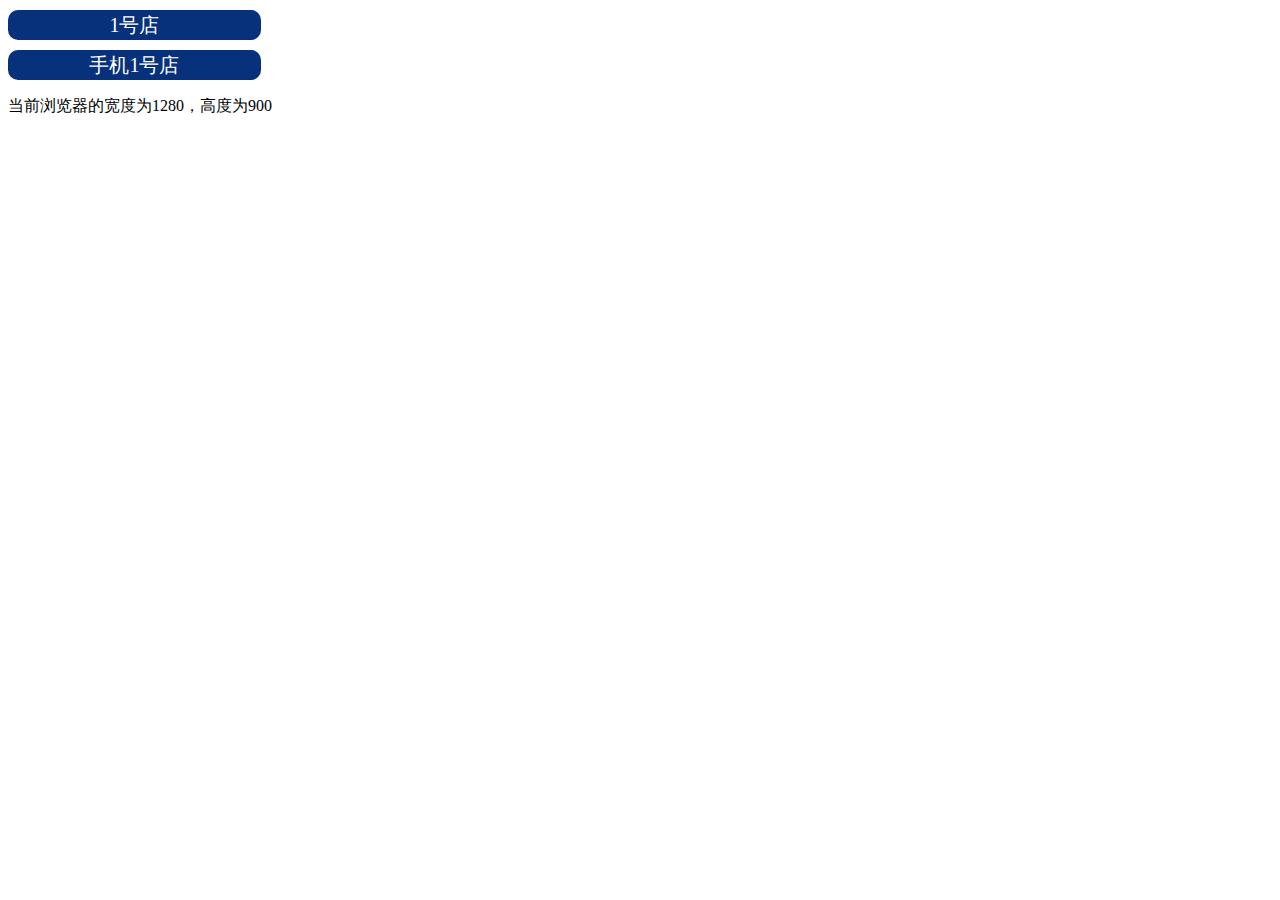
<file: index.html>
<!DOCTYPE html>
<html>
<head lang="en">
    <meta charset="UTF-8">
    <meta http-equiv="X-UA-Compatible" content="IE=edge">
    <meta name="viewport" content="width=device-width,minimum-scale=1.0,maximum-scale=1.0"/>
    <title></title>
    <style type="text/css">
        .list div{
            width: 20%;
            height: 30px;
            margin-top: 10px;
            background-color: #07317a;
            border-radius: 10px;
            text-align: center;
        }
        .list a{
            font-size: 20px;
            line-height: 30px;
            color: white;
            text-decoration: none;
        }
    </style>
</head>
<body>
    <div class="list">
        <div id="yhd"><a href="./no1/index.html">1号店</a></div>
        <div id="m_yhd"><a href="./m_yhd/m_yhd.html">手机1号店</a></div>
    </div>
    <p id="infomation">当前浏览器的宽度为<span id="width"></span>，高度为<span id="height"></span></p>
</body>
<script type="text/javascript">
    function getwidth(){
        var winWidth,winHeight;
        if (window.innerWidth){
            winWidth = window.innerWidth;
        }
        else if ((document.body) && (document.body.clientWidth))
            winWidth = document.body.clientWidth;
        // 获取窗口高度
        if (window.innerHeight)
            winHeight = window.innerHeight;
        else if ((document.body) && (document.body.clientHeight))
            winHeight = document.body.clientHeight;
        // 通过深入 Document 内部对 body 进行检测，获取窗口大小
        var width = document.getElementById("width");
        var height = document.getElementById("height");
        width.innerHTML = winWidth;
        height.innerHTML = winHeight;
    }
    getwidth();
</script>
</html>
</file>
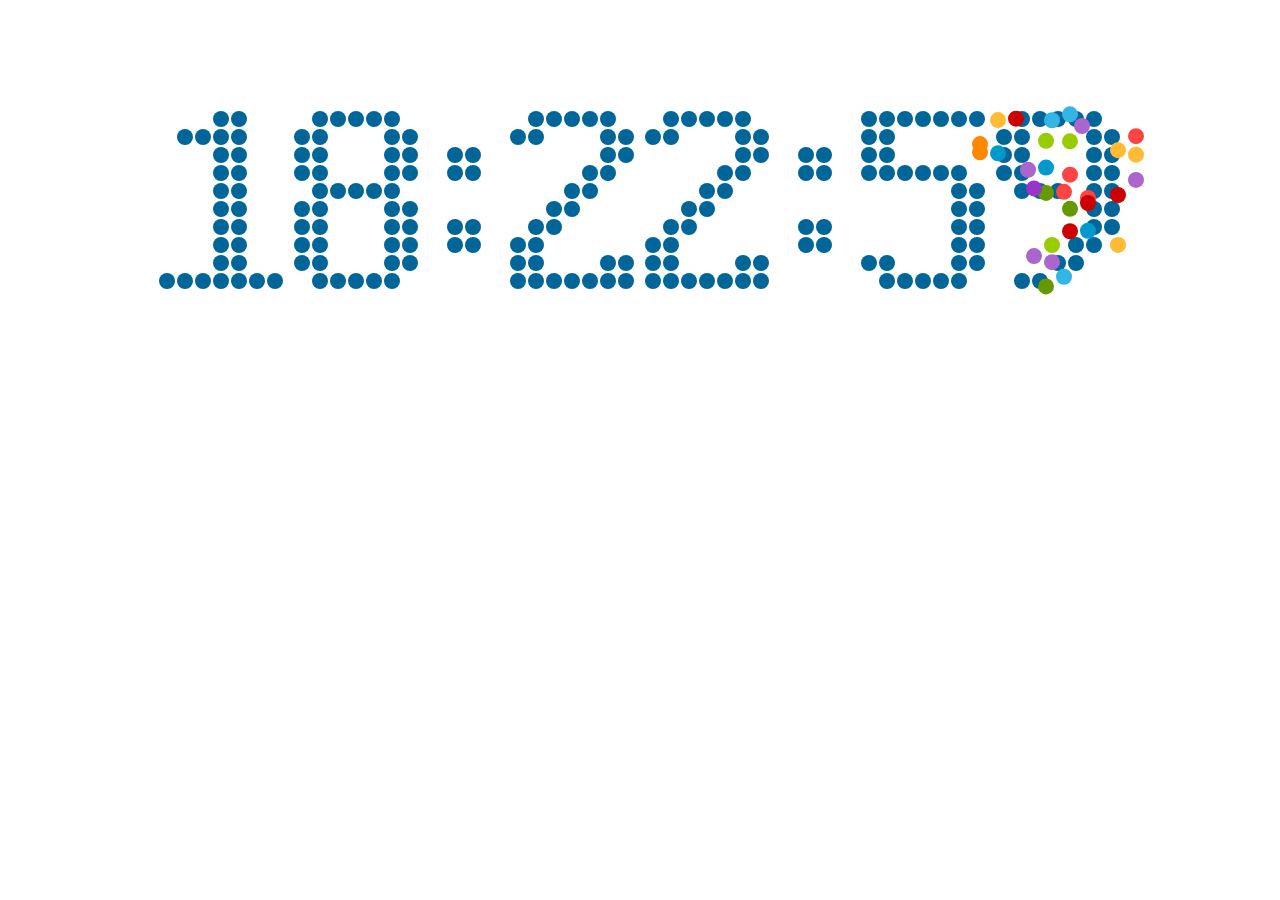
<file: training/clock.html>
<!DOCTYPE html>
<html>
<head lang="en">
    <meta charset="UTF-8">
    <title></title>

</head>
<body>
    <canvas id="canvas" style="display:block;margin:50px auto;">
        当前浏览器不支持Canvas，请更换浏览器后再试
    </canvas>

    <script src="digit.js"></script>
    <script src="clock.js"></script>
</body>
</html>
</file>
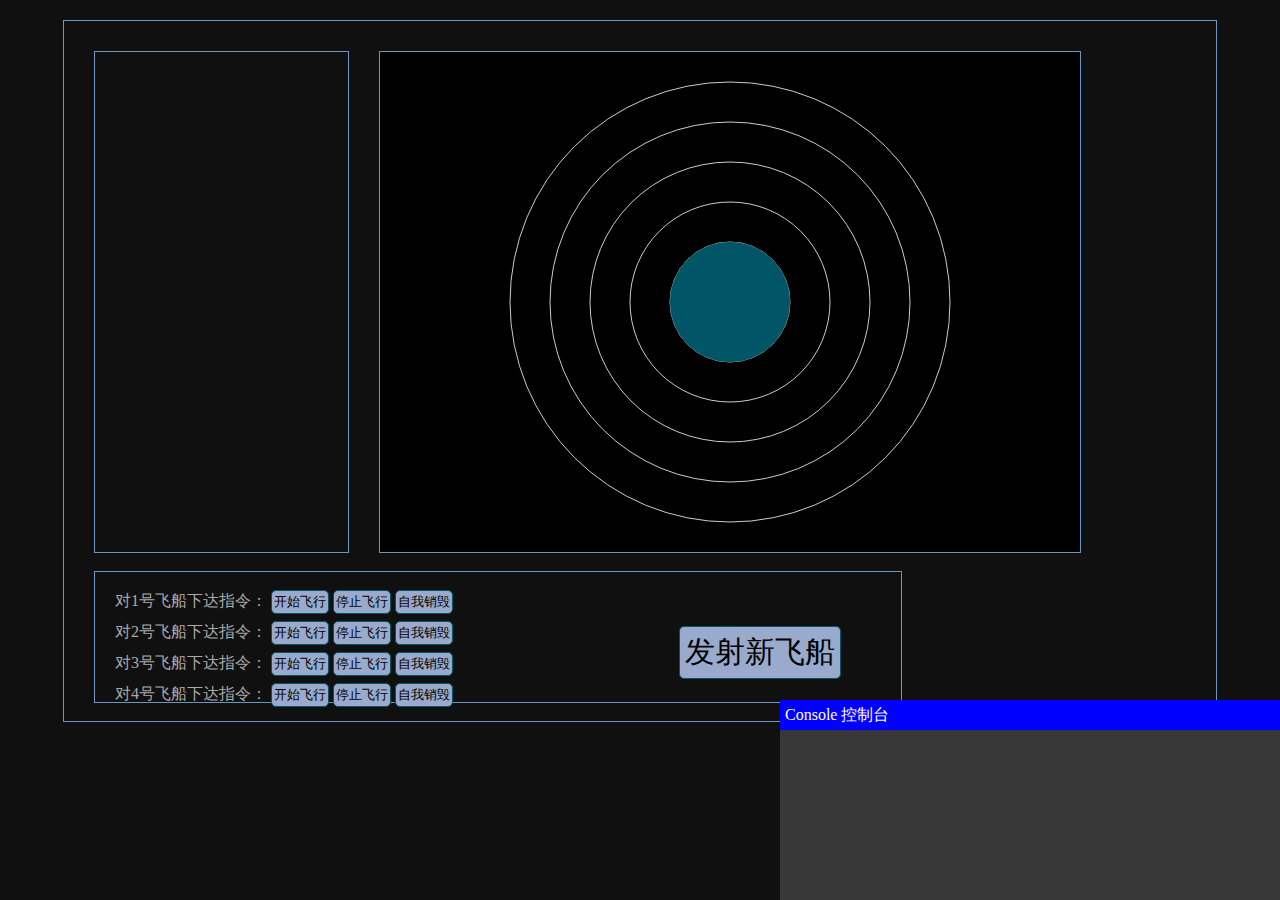
<file: training/task026.html>
<!DOCTYPE html>
<html>
<head lang="en">
    <meta charset="UTF-8">
    <title>task026</title>
    <style type="text/css">
    *{
        margin: 0;
        padding: 0;
    }
    body{
        background-color: #101010;
    }
    #box{
        height: 700px;
        width: 90%;
        margin: 20px auto;
        border: 1px solid #6898c2;

    }
    #console2{
        float: left;
        height: 500px;
        width: 22%;
        margin: 30px;
        border: 1px solid #6898c2;
    }
    #virtualSpace{
        float: left;
        height: 500px;
        width: 700px;
        margin: 30px auto;
        border: 1px solid #6898c2;
    }
    #buttons{
        height: 130px;
        width: 70%;
        margin-top: 550px;
        margin-left: 30px;
        border: 1px solid #6898c2;
        color: #aaaaaa;
    }
    #buttons div{
        float: left;
        margin-left: 20px;
        margin-top: 7px;
        width: 70%;
    }
    #buttons div button,#buttons div button:hover,#buttons div button:focus{
        border: 1px solid #056;
        border-radius:5px;
        padding: 2px;
        background: #9ac;
        outline: none;
    }
    #buttons div button:active{
        border: 1px solid #056;
        border-radius:5px;
        padding: 2px;
        background: #999;
    }
    #launchShip,#launchShip:hover,#launchShip:focus{
        float: left;
        font-size: 30px;
        border: 1px solid #056;
        border-radius:5px;
        padding: 5px;
        background: #9ac;
        outline: none;
        position: relative;
        top: -50px;
    }
    #launchShip:active{
        float: left;
        font-size: 30px;
        border: 1px solid #056;
        border-radius:5px;
        padding: 5px;
        background: #f00;
    }
    /** 控制台整体 */
    #console {
        background-color: rgba(150, 150, 150, 0.3);
        width: 500px;
        height: 200px;
        position: fixed;
        z-index: 100;
    }
    /** 控制台标题和操作面板标题 */
    #console-title, #control-title {
        color: white;
        background-color: blue;
        padding: 5px;
        width: 490px;
        height: 20px;
        cursor: move;
    }

    /** 控制台文本区 */
    #console-text {
        overflow: auto;
        color: white;
        padding: 5px;
        width: 490px;
        height: 160px;
    }

    /** 控制台输出内容 */
    #console-text p {
        padding: 0;
        margin: 0 0 0 20px;
        text-indent: -20px;
        -webkit-user-select: text;
        -moz-user-select: text;
        -ms-user-select: text;
        user-select: text;
    }

    /** 控制台输出内容允许复制 */
    #console-text span {
        -webkit-user-select: text;
        -moz-user-select: text;
        -ms-user-select: text;
        user-select: text;
    }
    </style>
</head>

<body>
<div id="box">
    <div id="console2">

    </div>
    <div id="virtualSpace">
        <canvas id="canvas">您的浏览器不支持canvas</canvas>
    </div>
    <div id="buttons">
        <div id="ship1">对1号飞船下达指令： <button class="start">开始飞行</button> <button class="stop">停止飞行</button> <button class="destroy">自我销毁</button> </div>
        <div id="ship2">对2号飞船下达指令： <button class="start">开始飞行</button> <button class="stop">停止飞行</button> <button class="destroy">自我销毁</button> </div>
        <div id="ship3">对3号飞船下达指令： <button class="start">开始飞行</button> <button class="stop">停止飞行</button> <button class="destroy">自我销毁</button> </div>
        <div id="ship4">对4号飞船下达指令： <button class="start">开始飞行</button> <button class="stop">停止飞行</button> <button class="destroy">自我销毁</button> </div>
        <button id="launchShip">发射新飞船</button>
    </div>
</div>
<!-- 控制台 -->
<div id="console"><div id="console-title">Console 控制台</div><div id="console-text"></div></div>
</body>

<script type="text/javascript">
    $ = function (el) { return document.querySelector(el); };
    $$ = function (el) { return document.querySelectorAll(el); };

    var canvas = $("#canvas");
    var starts = $$(".start");
    var stops = $$(".stop");
    var destroys = $$(".destroy");
    var launchShip = $("#launchShip");
    var buttons = $("#buttons");

    var ctx = canvas.getContext("2d");
    canvas.height = 500;
    canvas.width = 700;
    //中心坐标
    var CENTER_X = canvas.width/2;
    var CENTER_Y = canvas.height/2;

    var ships = [null,null,null,null];
    //确定轨道半径
    var r1 = 100;
    var r2 = 140;
    var r3 = 180;
    var r4 = 220;



    window.onload = function(){
        //绘制静态物体
        renderStatic();
        /*
        //显示燃料
        displayFuel(r1);
        displayFuel(r2);
        displayFuel(r3);
        displayFuel(r4);*/

    };

    //绘制静态物体
    function renderStatic(){
        //绘制星球
        ctx.beginPath();
        ctx.fillStyle = "black";
        ctx.fillRect(0,0,canvas.width,canvas.height);
        ctx.arc(CENTER_X,CENTER_Y,60,0,Math.PI*2);
        ctx.strokeStyle = "#ccc";
        ctx.stroke();
        ctx.fillStyle = "#056";
        ctx.fill();
        ctx.closePath();

        //绘制轨道
        ctx.beginPath();
        addTrack(r1);
        addTrack(r2);
        addTrack(r3);
        addTrack(r4);
        ctx.strokeStyle = "#ccc";
        ctx.stroke();
        ctx.closePath();

    }
    //刷新
    function reset(){
        ctx.clearRect(0,0,canvas.width, canvas.height);
        renderStatic();
    }

    //轨道判断
    function confirmTrack(i){
        var ri;
        switch (i){
            case 0 : ri = r1;
                break;
            case 1 : ri = r2;
                break;
            case 2 : ri = r3;
                break;
            case 3 : ri = r4;
                break;
        }
        return ri;
    }

    //增加轨道
    function addTrack(r){
        ctx.moveTo(CENTER_X + r,CENTER_Y);
        ctx.arc(CENTER_X,CENTER_Y,r,0,Math.PI*2);
    }

    //增加第i轨道的飞船
    function addShips(i){
        var ri = confirmTrack(i);
        var aShip = {
            r : ri ,
            v : 0.1,
            angle : 0,
            fuel : 100,
            isMoving : false,
            isActive : false
        };
        ships[i] = aShip;
        renderShips();
    }

    //渲染飞船
    function renderShips(){
        reset();
        renderStatic();
        for(var j=0;j<4;j++){
            if(ships[j]){
                renderShip(ships[j].angle,ships[j].r);
                displayFuel(ships[j]);
            }
        }
    }

    function renderShip(angle1,r) {
        ctx.beginPath();
        var angle = Math.PI/2 - angle1;
        ctx.moveTo( (CENTER_X +(r - 12) * Math.cos(angle1) - 20 * Math.cos(angle)), (CENTER_Y -(r - 12) * Math.sin(angle1) - 20 * Math.sin(angle)) );
        ctx.lineTo( (CENTER_X +(r - 12) * Math.cos(angle1) + 20 * Math.cos(angle)), (CENTER_Y -(r - 12) * Math.sin(angle1) + 20 * Math.sin(angle)) );
        ctx.lineTo( (CENTER_X +(r + 12) * Math.cos(angle1) + 20 * Math.cos(angle)), (CENTER_Y -(r + 12) * Math.sin(angle1) + 20 * Math.sin(angle)) );
        ctx.lineTo( (CENTER_X +(r + 12) * Math.cos(angle1) - 20 * Math.cos(angle)), (CENTER_Y -(r + 12) * Math.sin(angle1) - 20 * Math.sin(angle)) );
        ctx.lineTo( (CENTER_X +(r - 12) * Math.cos(angle1) - 20 * Math.cos(angle)), (CENTER_Y -(r - 12) * Math.sin(angle1) - 20 * Math.sin(angle)) );
        ctx.strokeStyle = "#aaa";
        ctx.stroke();
        ctx.fillStyle = "#c0c0c0";
        ctx.fill();
        ctx.closePath();
    }

    //显示飞船燃料
    function displayFuel(ships){
        ctx.save();
        ctx.beginPath();
        ctx.fillStyle = "red";
        ctx.font = "bold 15px sans-serif";
        ctx.translate(CENTER_X, CENTER_Y);
        ctx.rotate(Math.PI*(1/2) - ships.angle);
        ctx.fillText(Math.ceil(ships.fuel).toString()+"%",-15,-ships.r+5);

        //ctx.fillText(Math.ceil(ships.fuel).toString()+"%",CENTER_X-10 + ships.r * Math.cos(ships.angle) , CENTER_Y - ships.r * Math.sin(ships.angle),20);
        ctx.closePath();
        ctx.restore();
    }

    launchShip.onclick = function(){
        for(var i=0;i<4;i++){
            if(ships[i] == null){
                addShips(i);
                console.log(ships[i]);
                return;
            }
        }
    };

    var temp = [];
    for(var i=0;i<4;i++){
        temp[i]=function fn(j){
            return function(){
                //让运载目标动起来!
                starts[j].onclick = function(){
                    if((ships[j] != null)&&(ships[j].isActive==false)){
                        ships[j].isMoving = true;
                        ships[j].isActive = true;

                        var time = setInterval(function(){
                            if(ships[j] && (ships[j].isActive) && (ships[j].isMoving)){
                                ships[j].angle += ships[j].v * 0.05 * 2 * Math.PI;
                                ships[j].fuel -= 0.8;
                                if(ships[j].fuel < 0){
                                    ships[j].isMoving = false;
                                }
                                reset();
                                renderShips();
                            }else if(ships[j] && (ships[j].isMoving==false) && (ships[j].isActive)){
                                ships[j].fuel += 1.2;
                                if(ships[j].fuel >= 100){
                                    ships[j].isMoving = true;
                                }
                                reset();
                                renderShips();
                            }else{
                                clearInterval(time);
                            }
                        },50);
                    }
                };

                //运载目标停下了！
                stops[j].onclick = function(){
                    if(ships[j]){
                        ships[j].isMoving = false;
                        ships[j].isActive = false;
                    }
                };

                //运载目标被干掉了！
                destroys[j].onclick = function(){
                    if(ships[j]){
                        console.log(ships[j]);
                        ships[j] = null;
                        renderShips();
                    }
                };
            } ;
        }(i);
        temp[i]();
    }

    /**
     * 控制台拖动
     */
    (function() {
        //获取对象元素
        var consoleDiv = document.getElementById("console");
        var title = document.getElementById("console-title");
        //初始位置
        consoleDiv.style.left = (window.innerWidth - consoleDiv.offsetWidth) + "px";            //控制台左上角距离左边的距离
        consoleDiv.style.top = (window.innerHeight - consoleDiv.offsetHeight) + "px";           //控制台左上角距离上边的距离
        var draggingControl = false;
        var start = [0, 0];
        var position = [
            consoleDiv.style.left.substr(0, consoleDiv.style.left.length - 2) - 0,
            consoleDiv.style.top.substr(0, consoleDiv.style.top.length - 2) - 0
        ];
        //绑定事件
        title.addEventListener("mousedown", function(e) {  //鼠标按下事件

            start[0] = e.clientX - position[0];             //点击位置与控制台左上角的距离
            start[1] = e.clientY - position[1];
            draggingControl = true;
        });
        addEventListener("mouseup", function() {  //鼠标抬起事件
            draggingControl = false;
        });
        addEventListener("mousemove", function(e) {  //鼠标移动事件
            if(draggingControl) {
                position[0] = e.clientX - start[0];
                position[1] = e.clientY - start[1];
                if(position[0] > window.innerWidth - consoleDiv.offsetWidth) {
                    position[0] = window.innerWidth - consoleDiv.offsetWidth;
                }
                if(position[0] < 0) {
                    position[0] = 0;
                }
                if(position[1] > window.innerHeight - consoleDiv.offsetHeight) {
                    position[1] = window.innerHeight - consoleDiv.offsetHeight;
                }
                if(position[1] < 0) {
                    position[1] = 0;
                }
                consoleDiv.style.left = position[0] + "px";
                consoleDiv.style.top = position[1] + "px";
            }
        });
    })();

</script>
</html>
</file>
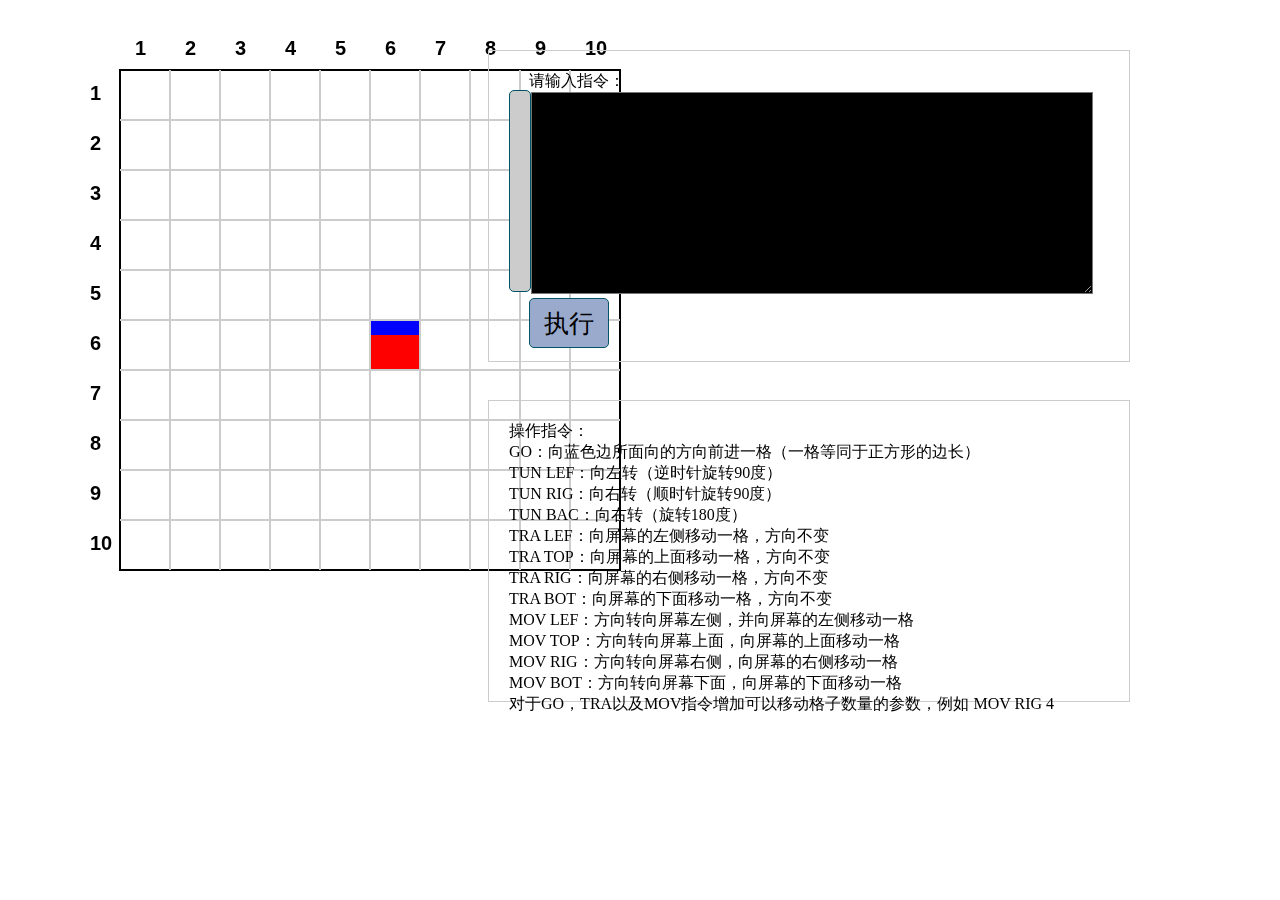
<file: training/task035.html>
<!DOCTYPE html>
<html>
<head lang="en">
    <meta charset="UTF-8">
    <style type="text/css">
        *{
            margin: 0;
            padding: 0;
        }
        #area{
            position: absolute;
            top: 20px;
            left: 70px;
            width: 600px;
            height: 600px;
        }
        #control{
            position: absolute;
            right: 150px;
            top: 50px;
            width: 600px;
            height: 270px;
            border: 1px solid #ccc;
            padding: 20px;
        }
        #label{
            padding: 20px;
        }
        #label button,#label button:hover,#label button:focus{
            margin-left: 20px;
            border: 1px solid #056;
            width: 80px;
            height: 50px;
            font-size: 25px;
            border-radius:5px;
            padding: 2px;
            background: #9ac;
            outline: none;
        }
        #label button:active{
            margin-left: 20px;
            border: 1px solid #056;
            border-radius:5px;
            padding: 2px;
            background: #999;
        }
        #input{
            margin-left: 22px;
            width: 560px;
            height: 200px;
            color: white;
            background-color: black;
            font-size: 20px;
            line-height: 25px;
        }
        #info{
            position: absolute;
            right: 150px;
            top: 400px;
            width: 600px;
            height: 260px;
            border: 1px solid #ccc;
            padding: 20px;
        }
        #rowId{
            position: absolute;
            top: 39px;
            border: 1px solid #056;
            border-radius: 5px;
            background-color: #ccc;
            height: 200px;
            width: 20px;
            float: left;
            text-align: center;
            font-size: 20px;
            line-height: 25px;

            overflow: hidden;
        }
        .normal{
            height: 25px;
            line-height: 25px;
            display: block;

        }
        .error{
            background-color: red;
            height: 25px;
            line-height: 25px;
            display: block;
            border-radius:15px;
        }
    </style>
    <title>task033</title>
</head>
<body>
<div id="area">
    <canvas id="canvas">
        您的浏览器不支持canvas
    </canvas>
</div>

<div id="control">
    <div id="rowId">
        <!--  <span class="normal">1</span>
          <span class="normal">2</span>
          <span class="error" >3</span>
          <span class="normal">4</span>-->
    </div>
    <label id="label">请输入指令：<br>
        <textarea id="input"></textarea><button id="exe">执行</button>
    </label>
</div>

<div id="info">
    <p>
        操作指令：<br>
        GO：向蓝色边所面向的方向前进一格（一格等同于正方形的边长）<br>
        TUN LEF：向左转（逆时针旋转90度）<br>
        TUN RIG：向右转（顺时针旋转90度）<br>
        TUN BAC：向右转（旋转180度）<br>
        TRA LEF：向屏幕的左侧移动一格，方向不变<br>
        TRA TOP：向屏幕的上面移动一格，方向不变<br>
        TRA RIG：向屏幕的右侧移动一格，方向不变<br>
        TRA BOT：向屏幕的下面移动一格，方向不变<br>
        MOV LEF：方向转向屏幕左侧，并向屏幕的左侧移动一格<br>
        MOV TOP：方向转向屏幕上面，向屏幕的上面移动一格<br>
        MOV RIG：方向转向屏幕右侧，向屏幕的右侧移动一格<br>
        MOV BOT：方向转向屏幕下面，向屏幕的下面移动一格<br>
        对于GO，TRA以及MOV指令增加可以移动格子数量的参数，例如 MOV RIG 4<br>
</div>
</body>
<script type="text/javascript">
    $ = function (el) { return document.querySelector(el); };
    $$ = function (el) { return document.querySelectorAll(el); };

    var canvas = $("#canvas");
    var area = $("#area");
    var control = $("#control");
    var input = $("#input");
    var exe = $("#exe");
    var rowId = $("#rowId");
    var spans = rowId.getElementsByTagName("span");
    //格子
    var box = [[]];
    for(var k=0;k<11;k++){
        box[k] = [];
    }
    //每个小方块box[i][j]左上角的坐标
    for(var i=1;i<11;i++){
        for(var j=1;j<11;j++){
            box[i][j] = {
                x : 50*i,
                y : 50*j,
                direction : 0
            };
        }
    }
    //方块
    var block = [parseInt(6),parseInt(6),parseInt(0)];
    var originalBlock = block.concat();  //初始化旧方块
    var newBlock = [];                  //初始化新方块

    var context = canvas.getContext("2d");
    canvas.height = 600;
    canvas.width = 600;

    reset();
    renderBox(block,null);
    exe.onclick = function(){
        var inputStr = input.value;
        var i = 0;
        //分割命令
        var Command = inputStr.split("\n");
        console.log(spans);
        //检查输入合法性
        for(var j=0;j<Command.length;j++){
            var tempBlock = analyze(Command[j],originalBlock);     //每次点击得到新方块的位置
            if(tempBlock == null){
                spans[j].className = "error";
                return;
            }
        }

        var timer = setInterval(function(){
            if(i<Command.length){
                newBlock = analyze(Command[i],originalBlock);     //每次点击得到新方块的位置
                if(newBlock == null){
                    spans[i+1].className = "error";
                    return;
                }
                reset();
                console.log(originalBlock);
                console.log(newBlock);
                renderBox(originalBlock,newBlock);
                originalBlock = newBlock.concat();                  //最后将渲染后的方块保存到旧盒子里
                i++;
            }else{
                clearInterval(timer);
            }
        },500);                                                     //此处新增一个delay方法进行链式操作会使动画更流畅
    };

    //输入框上下滚动时，代码行数列同步滚动
    input.addEventListener("keyup",function(){
        rowChanging();
    });
    input.addEventListener("scroll",function(){
        rowId.scrollTop = input.scrollTop;
    });
    function rowChanging(){
        var inputStr = input.value;
        var Command = inputStr.split("\n");
        var arr = [];
        for(var i=0;i<Command.length;i++){
            arr.push('<span class="normal">'+(i+1)+'</span>')
        }
        rowId.innerHTML = arr.join("");
        rowId.scrollTop = input.scrollTop;
    }



    function addRect(){
        context.beginPath();
        context.lineWidth = 2;
        context.strokeStyle = "black";
        context.rect(50,50,500,500);
        context.stroke();
        context.closePath();
    }

    function addNum(){
        context.beginPath();
        context.font = "bold 20px sans-serif";
        context.fillStyle = "black";
        for(var i=1;i<11;i++){
            context.fillText(i.toString(),15+50*i,35);
        }
        for(var j=1;j<11;j++){
            context.fillText(j.toString(),20,30+50*j);
        }
        context.stroke();
        context.closePath();
    }

    function addLine(){
        context.beginPath();
        context.strokeStyle = "#ccc";
        for(var i=1;i<10;i++){
            context.moveTo(50,(i+1)*50);
            context.lineTo(550,(i+1)*50);
        }
        for(var j=1;j<10;j++){
            context.moveTo((j+1)*50,50);
            context.lineTo((j+1)*50,550);
        }
        context.stroke();
        context.closePath();
    }

    function reset(){
        context.beginPath();
        context.clearRect(0,0,canvas.width, canvas.height);
        context.closePath();
        addRect();
        addNum();
        addLine();
    }

    function renderBox(oldBlock,newBlock){
        var v = 10;                         //运动速度
        var r = Math.PI*(1/20);              //转动速度

        var oldRow = oldBlock[0];
        var oldCol = oldBlock[1];
        var oldDirect = oldBlock[2];
        oldDirect = angleLimiter(oldDirect);
        var oldBlock_x = box[oldRow][oldCol].x;
        var oldBlock_y = box[oldRow][oldCol].y;

        if(newBlock){
            var newRow = newBlock[0];
            var newCol = newBlock[1];
            var newDirect = newBlock[2];
            newDirect = angleLimiter(newDirect);
            var newBlock_x = box[newRow][newCol].x;
            var newBlock_y = box[newRow][newCol].y;

            var Tangle = getAngle();
            turnRect(Tangle);           //此时oldBlock的方向已改变，但变量值未变
            //oldBlock[2] = newBlock[2];
            var distance = getDistance();
            moveRect(distance);
            console.log(distance);

        }else{
            console.log(newBlock);
            renderBlock(oldBlock);
        }

        function angleLimiter(direct){
            while(direct<0){
                direct += 4;
            }
            if(direct>3){
                direct = direct % 4;
            }
            return parseInt(direct);
        }
        function renderBlock(block){

            var row = block[0];
            var col = block[1];
            var direct = block[2];
            var block_x = box[row][col].x;
            var block_y = box[row][col].y;

            context.fillStyle = "red";
            context.fillRect(block_x,block_y,50,50);
            context.stroke();

            direct = angleLimiter(direct);

            switch (direct){
                case 0 :
                    context.fillStyle = "blue";
                    context.fillRect(block_x,block_y,50,15);
                    context.stroke();
                    break;
                case 1 :
                    context.fillStyle = "blue";
                    context.fillRect(35+block_x,block_y,15,50);
                    context.stroke();
                    break;
                case 2 :
                    context.fillStyle = "blue";
                    context.fillRect(block_x,35+block_y,50,15);
                    context.stroke();
                    break;
                case 3 :
                    context.fillStyle = "blue";
                    context.fillRect(block_x,block_y,15,50);
                    context.stroke();
            }
        }
        function getAngle(){
            var chgDirect = newDirect - oldDirect;
            console.log(chgDirect);
            chgDirect = angleLimiter(chgDirect);
            var angle;
            switch (chgDirect){
                case 0:
                    angle = 0;
                    break;
                case 1:
                    angle = Math.PI*(1/2);
                    console.log(angle);
                    break;
                case 2:
                    angle = Math.PI;
                    break;
                case 3:
                    console.log(chgDirect);
                    angle = -Math.PI*(1/2);
                    break;
            }
            return angle;
        }

        function turnRect(angle){
            var targetAngle = 0;
            function f1(){
                if(angle>0){
                    if(targetAngle <= angle){
                        reset();
                        context.save();
                        context.beginPath();
                        context.translate(oldBlock_x + 25,oldBlock_y + 25);
                        context.rotate(targetAngle);
                        context.translate(-oldBlock_x - 25,-oldBlock_y - 25);
                        renderBlock(oldBlock);
                        console.log(targetAngle);
                        targetAngle += r;
                        context.closePath();
                        context.restore();
                    }else{
                        clearInterval(timer);
                        targetAngle = 0;
                        Tangle = 0;
                    }
                }else if(angle<0){
                    if(targetAngle >= angle){
                        reset();
                        context.save();
                        context.beginPath();
                        context.translate(oldBlock_x + 25,oldBlock_y + 25);
                        context.rotate(targetAngle);
                        context.translate(-oldBlock_x - 25,-oldBlock_y - 25);
                        renderBlock(oldBlock);
                        targetAngle -= r;
                        context.closePath();
                        context.restore();
                    }else{
                        clearInterval(timer);
                        targetAngle = 0;
                        Tangle = 0;
                    }
                }else{
                    clearInterval(timer);
                    targetAngle = 0;
                    Tangle = 0;
                }

            }
            f1();
            var timer = setInterval(function(){f1()},50);
        }

        function getDistance(){
            return [newBlock_x - oldBlock_x,newBlock_y - oldBlock_y];
        }
        function moveRect(distance){
            var target_x = 0;
            var target_y = 0;

            function f2(){
                if((distance[0]>0)&&(target_x <= distance[0])){
                    reset();
                    context.save();
                    context.beginPath();
                    context.translate(target_x,0);
                    renderBlock(oldBlock);
                    target_x += v;
                    context.closePath();
                    context.restore();
                }else if((distance[0]<0)&&(target_x >= distance[0])){
                    reset();
                    context.save();
                    context.beginPath();
                    context.translate(target_x,0);
                    renderBlock(oldBlock);
                    target_x -= v;
                    context.closePath();
                    context.restore();
                }else if((distance[1]>0)&&(target_y <= distance[1])){
                    reset();
                    context.save();
                    context.beginPath();
                    context.translate(0,target_y);
                    renderBlock(oldBlock);
                    target_y += v;
                    context.closePath();
                    context.restore();
                }else if((distance[1]<0)&&(target_y >= distance[1])){
                    reset();
                    context.save();
                    context.beginPath();
                    context.translate(0,target_y);
                    renderBlock(oldBlock);
                    target_y -= v;
                    context.closePath();
                    context.restore();
                }
                else{
                    clearInterval(timer);
                    target_x = 0;
                }
            }
            var timer = setInterval(function(){
                if(Tangle == 0){           //等待旋转操作完成后
                    oldBlock[2] = newBlock[2];
                    f2();
                    console.log(Tangle);
                }
            },50);
        }
    }

    function analyze(Str,originalBlock){
        var str = Str.toString().trim();
        console.log(str);
        //原来的状态
        var newBlock = originalBlock.concat();
        //获得前进的步数
        var step = getStep(str);
        //移动方向
        var dir = newBlock[2];

        var RXP_go= /^GO/;      //不旋转 走
        var RXP_tun= /^TUN/;   //旋转 不走

        //判断方向
        var RXP_tra = /^TRA/;   // 走 方向不旋转
        var RXP_mov = /^MOV/;  //旋转 走
        //判断前进方向
        var RXP_top = /TOP/;    //上
        var RXP_rig = /RIG/;    //右
        var RXP_bot = /BOT/;    //下
        var RXP_lef = /LEF/;    //左

        var RXP_bac = /BAC/;

        //获得前进的步数
        function getStep(str){
            var step = str.charAt(str.length - 1);
            var isNum = /\d/;
            if(isNum.test(step) == false){
                step = 1;
            }
            return parseInt(step);
        }
        //边界判断
        function borderLimiter(){
            if(newBlock[0]<1){
                newBlock[0] = 1;
            }
            if(newBlock[0]>10){
                newBlock[0] = 10;
            }
            if(newBlock[1]<1){
                newBlock[1] = 1;
            }
            if(newBlock[1]>10){
                newBlock[1] = 10;
            }
        }
        //判断方向
        function getDirection(){
            //上
            if(RXP_top.test(str)){
                dir = 0;
            }
            //右
            if(RXP_rig.test(str)){
                dir = 1;
            }
            //下
            if(RXP_bot.test(str)){
                dir = 2;
            }
            //左
            if(RXP_lef.test(str)){
                dir = 3;
            }
            if(RXP_bac.test(str)){
                dir = newBlock[2]+2;
            }
        }

        function moving(){
            while(dir<0){
                dir += 4;
            }
            if(dir>3){
                dir = dir % 4;
            }
            switch (dir){
                case 0:
                    newBlock[1] -= step;
                    console.log(newBlock[1]);
                    borderLimiter();
                    break;
                case 1:
                    console.log(newBlock[0]);
                    newBlock[0] += step;
                    console.log(newBlock[0]);
                    borderLimiter();
                    break;
                case 2:
                    newBlock[1] += step;
                    borderLimiter();
                    break;
                case 3:
                    console.log(newBlock[0]);
                    newBlock[0] -= step;
                    console.log(newBlock[0]);
                    borderLimiter();
                    break;
            }
        }

        //不旋转 走
        if(RXP_go.test(str)){
            console.log(dir);
            moving();
        }
        //旋转 不走
        else if(RXP_tun.test(str)){
            if(RXP_lef.test(str)){
                dir = newBlock[2]-1;
            }
            if(RXP_rig.test(str)){
                dir = newBlock[2]+1;
            }
            if(RXP_bac.test(str)){
                dir = newBlock[2]+2;
            }
            while(dir<0){
                dir += 4;
            }
            if(dir>3){
                dir = dir % 4;
            }
            console.log(dir);

            newBlock[2] = dir;
        }
        // 走 方向不旋转
        else if(RXP_tra.test(str)){
            getDirection();
            console.log(dir);
            moving();
        }
        //旋转 走
        else if(RXP_mov.test(str)){
            getDirection();
            newBlock[2] = dir;
            moving();
        }else{
            newBlock = null;
        }
        return newBlock;
    }

</script>
</html>
</file>
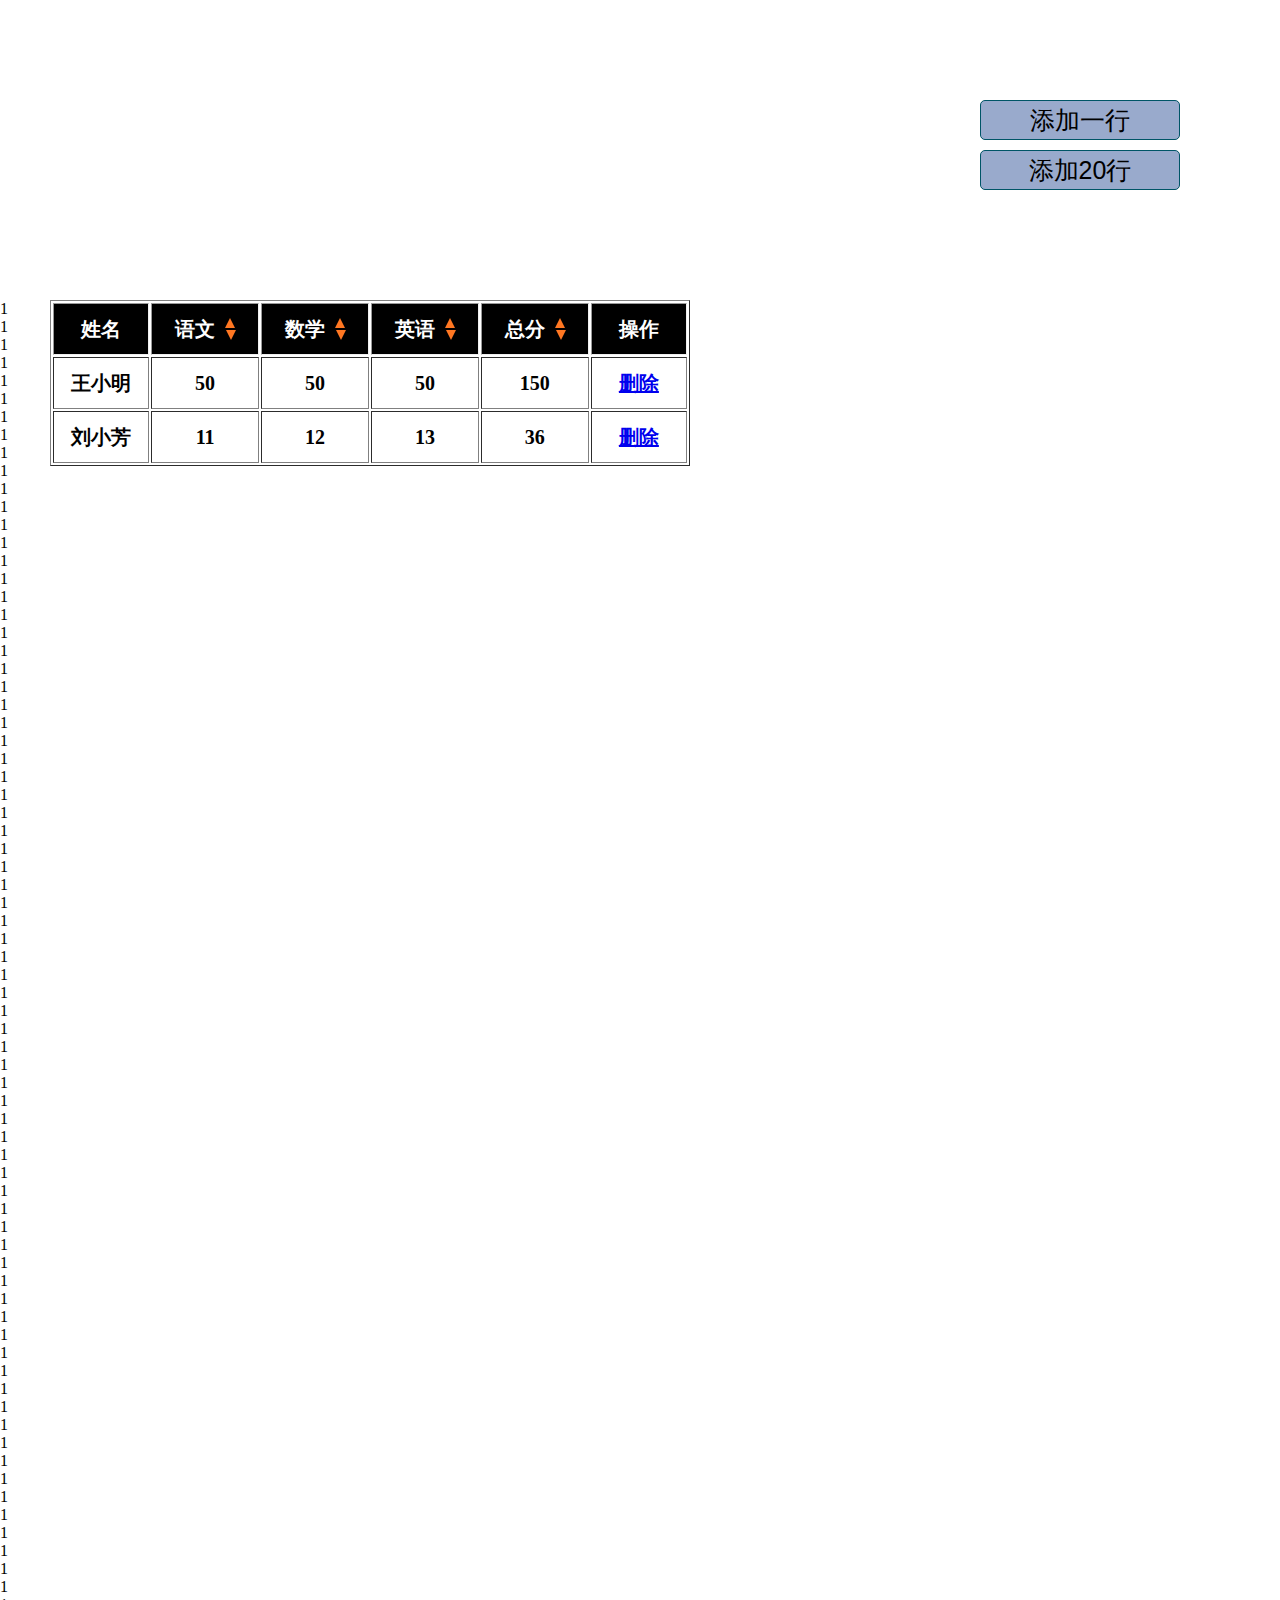
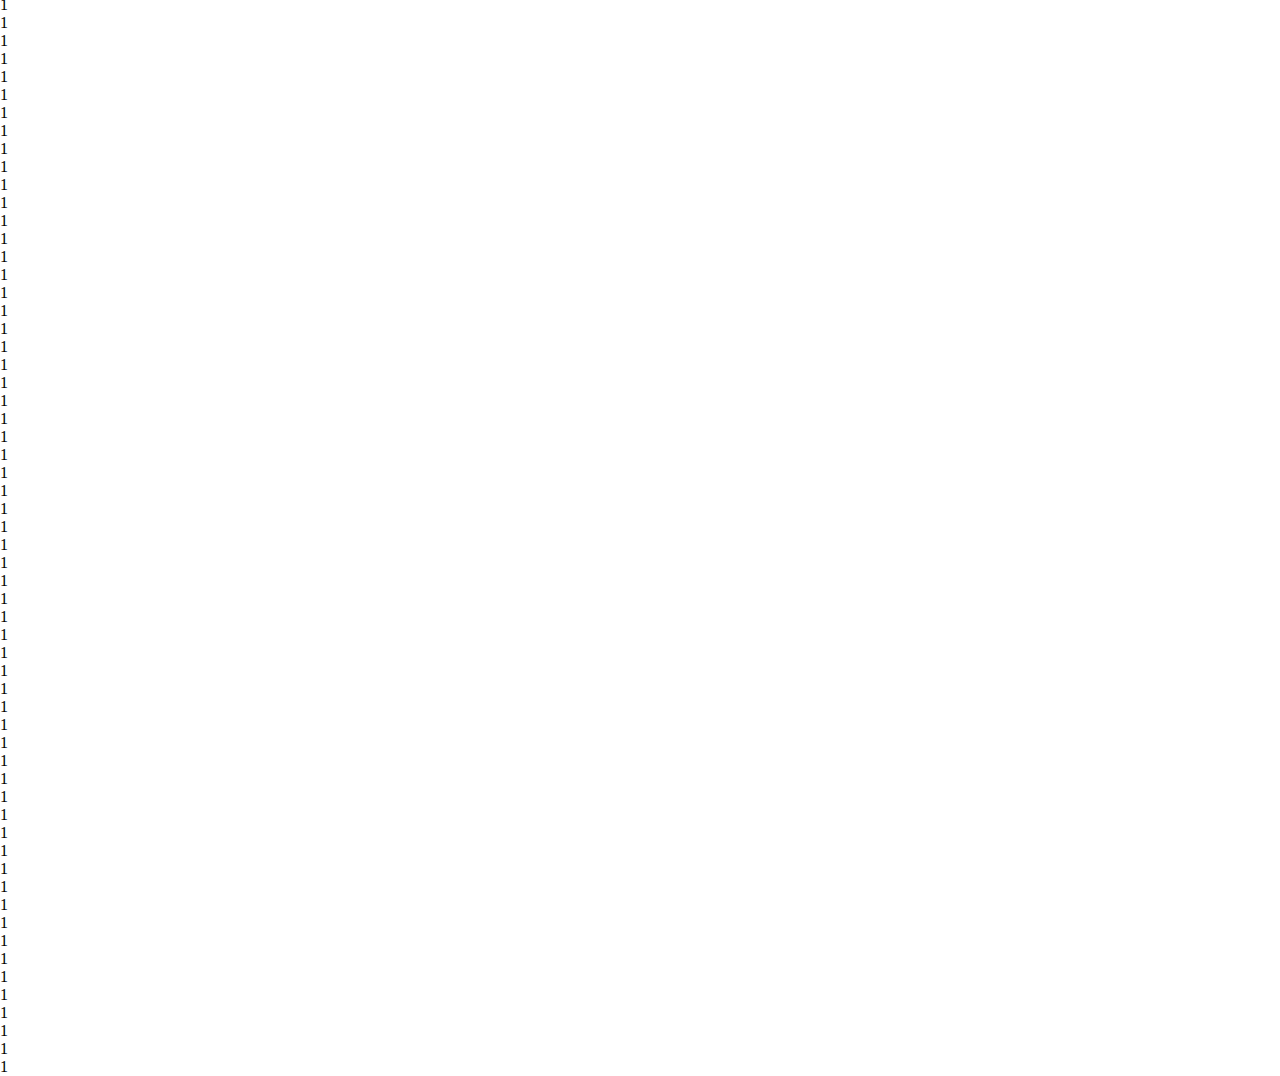
<file: training/task039.html>
<!DOCTYPE html>
<html>
<head>
    <title> task038 </title>
    <style type="text/css">
        *{
            margin: 0;
            padding: 0;
        }
        #table{
            position: absolute;
            left: 50px;
            top: 300px;
            width: 50%;
        }
        #table tr{

            text-align: center;
            font-weight: bold;
            font-size: 20px;
            background-color: #ffffff;
        }
        #table tr td{
            height: 50px;
            width: 100px;
            text-align: center;
            font-weight: bold;
            font-size: 20px;
        }
        #table #firstLine{
            border: none;
            height: 50px;
            width: 50%;

            background-color: black;
            color: white;
            text-align: center;
            font-weight: bold;
            font-size: 20px;
        }
        #table #firstLine th{
            height: 50px;
            width: 200px;

            text-align: center;
            font-weight: bold;
            font-size: 20px;
        }

        .up{
            border-left:5px solid transparent;
            border-right:5px solid transparent;
            border-bottom: 10px solid #f72;
            cursor: pointer;

            position: relative;
            top: -22px;
            left: 10px;
        }
        .down{
            border-left:5px solid transparent;
            border-right:5px solid transparent;
            border-top: 10px solid #f72;
            cursor: pointer;

            position: relative;
            top: 22px;
            left: 1px;
        }

        #addMember,#addMember:hover,#addMember:focus{
            position: fixed;
            top: 100px;
            right: 100px;

            border: 1px solid #056;
            width: 200px;
            height: 40px;
            font-size: 25px;
            border-radius:5px;
            padding: 2px;
            background: #9ac;
            outline: none;
            cursor: pointer;
        }
        #addMember:active{
            border: 1px solid #056;
            border-radius:5px;
            padding: 2px;
            background: #999;
            cursor: pointer;
        }
        #add20{
            position: fixed;
            top: 150px;
            right: 100px;
            border: 1px solid #056;
            width: 200px;
            height: 40px;
            font-size: 25px;
            border-radius:5px;
            padding: 2px;
            background: #9ac;
            outline: none;
            cursor: pointer;
        }
        #test{
            margin-top: 300px;
            width: 60%;
        }

    </style>
</head>
<body>

<table  border="1" id="table">
    <thead>
        <tr id="firstLine">
            <th>姓名</th>
            <th>语文 <span class="up"></span><span class="down"></span> </th>
            <th>数学 <span class="up"></span><span class="down"></span> </th>
            <th>英语 <span class="up"></span><span class="down"></span> </th>
            <th>总分 <span class="up"></span><span class="down"></span> </th>
            <th>操作</th>
        </tr>
    </thead>

    <tr id="SecondLine">
        <td>王小明</td>
        <td class="score1">50</td>
        <td class="score2">50</td>
        <td class="score3">50</td>
        <td class="total">150</td>
        <td><a  href="#" onclick="del(this)">删除</a></td>
    </tr>
    <tr>
        <td>刘小芳</td>
        <td class="score1">11</td>
        <td class="score2">12</td>
        <td class="score3">13</td>
        <td class="total">36</td>
        <td><a  href="#" onclick="del(this)">删除</a></td>
    </tr>
</table>
<div id="test">
    <p>1</p><p>1</p><p>1</p><p>1</p><p>1</p><p>1</p>
    <p>1</p><p>1</p><p>1</p><p>1</p><p>1</p><p>1</p>
    <p>1</p><p>1</p><p>1</p><p>1</p><p>1</p><p>1</p>
    <p>1</p><p>1</p><p>1</p><p>1</p><p>1</p><p>1</p>
    <p>1</p><p>1</p><p>1</p><p>1</p><p>1</p><p>1</p>
    <p>1</p><p>1</p><p>1</p><p>1</p><p>1</p><p>1</p>
    <p>1</p><p>1</p><p>1</p><p>1</p><p>1</p><p>1</p>
    <p>1</p><p>1</p><p>1</p><p>1</p><p>1</p><p>1</p>
    <p>1</p><p>1</p><p>1</p><p>1</p><p>1</p><p>1</p>
    <p>1</p><p>1</p><p>1</p><p>1</p><p>1</p><p>1</p>
    <p>1</p><p>1</p><p>1</p><p>1</p><p>1</p><p>1</p>
    <p>1</p><p>1</p><p>1</p><p>1</p><p>1</p><p>1</p>
    <p>1</p><p>1</p><p>1</p><p>1</p><p>1</p><p>1</p>
    <p>1</p><p>1</p><p>1</p><p>1</p><p>1</p><p>1</p>
    <p>1</p><p>1</p><p>1</p><p>1</p><p>1</p><p>1</p>
    <p>1</p><p>1</p><p>1</p><p>1</p><p>1</p><p>1</p>
    <p>1</p><p>1</p><p>1</p><p>1</p><p>1</p><p>1</p>
    <p>1</p><p>1</p><p>1</p><p>1</p><p>1</p><p>1</p>
    <p>1</p><p>1</p><p>1</p><p>1</p><p>1</p><p>1</p>
    <p>1</p><p>1</p><p>1</p><p>1</p><p>1</p><p>1</p>
    <p>1</p><p>1</p><p>1</p><p>1</p><p>1</p><p>1</p>
    <p>1</p><p>1</p><p>1</p><p>1</p><p>1</p><p>1</p>
</div>
<button id="addMember" onclick="add()">添加一行</button>
<button id="add20">添加20行</button>
</body>
<script type="text/javascript">
    window.onload = function(){
        // 鼠标移动改变背景,可以通过给每行绑定鼠标移上事件和鼠标移除事件来改变所在行背景色。
        var row = document.getElementsByTagName("tr");
        for(var r=1;r<row.length;r++) {
            bgchange(row[r]);
        }
    };

    function bgchange(row){
        row.onmouseover = function (){
            row.style.backgroundColor = "#f2f2f2";
        };
        row.onmouseout = function(){
            row.style.backgroundColor = "#fff";
        };
    }

    var add20 = document.getElementById("add20");
    add20.onclick = function(){
        for(var i=0;i<20;i++){
            add();
        }
    };
    // 编写一个函数，供添加按钮调用，动态在表格的最后一行添加子节点；
    var i=2;
    var table = document.getElementById("table");
    function add(){

        var newMember = document.createElement("tr");
        var cols = [];
        for(var c=0;c<6;c++){
            cols[c] = document.createElement("td");
        }

        var temp = [];
        for(var k=0;k<3;k++){
            temp[k] = Math.floor(Math.random() * 100);
        }
        cols[0].innerHTML = "NO "+(i++);
        cols[1].innerHTML =temp[0].toString();
        cols[1].className = "score1";
        cols[2].innerHTML =temp[1].toString();
        cols[2].className = "score2";
        cols[3].innerHTML =temp[2].toString();
        cols[3].className = "score3";
        cols[4].innerHTML =(temp[0]+temp[1]+temp[2]).toString();
        cols[4].className = "total";
        cols[5].innerHTML = '<a href="#" onclick="del(this)">删除</a>';
        for(var a=0;a<6;a++){
            newMember.appendChild(cols[a]);
        }
        table.appendChild(newMember);

        var tr = document.getElementsByTagName("tr");
        for(var j=1;j<tr.length;j++)
        {
            bgchange(tr[j]);
        }
    }
    // 创建删除函数
    function del(obj){
        var oG=obj.parentNode.parentNode.parentNode;
        var oP=obj.parentNode.parentNode;
        oG.removeChild(oP);
    }

    // 初始状态
    function reset(){
        table.innerHTML ="<thead><tr id='firstLine'> <th>姓名</th> " +
                "<th>语文 <span class='up'></span><span class='down'></span> </th>" +
                " <th>数学 <span class='up'></span><span class='down'></span> </th> " +
                "<th>英语 <span class='up'></span><span class='down'></span> </th>" +
                " <th>总分 <span class='up'></span><span class='down'></span>" +
                " </th> <th>操作</th> </tr></thead>";
    }
    //重新添加
    function reAdd(score){
        for(var i=0;i<score.length;i++){
            if(score[i][1] != undefined){
                table.appendChild(score[i][1]);
            }
        }
        add_events();
    }

    //获取列表值
    var score_1 = document.getElementsByClassName("score1");
    var score_2 = document.getElementsByClassName("score2");
    var score_3 = document.getElementsByClassName("score3");
    var total_s = document.getElementsByClassName("total");
    var score1 = [],score2 = [],score3 = [],total = [];
    score1 = Arrayyyy(score1);
    score2 = Arrayyyy(score2);
    score3 = Arrayyyy(score3);
    total = Arrayyyy(total);
    //初始化数组
    function Arrayyyy(score){
        for(var k=0;k<99;k++){
            score[k] = [];
        }
        return score;
    }

    function getData(){
        score_1 = document.getElementsByClassName("score1");
        score_2 = document.getElementsByClassName("score2");
        score_3 = document.getElementsByClassName("score3");
        total_s = document.getElementsByClassName("total");

        for(var s=0;s<score_1.length;s++){                   //s表示第s行
            score1[s][0] = parseInt(score_1[s].innerText);
            score2[s][0] = parseInt(score_2[s].innerText);
            score3[s][0] = parseInt(score_3[s].innerText);
            total[s][0] = parseInt(total_s[s].innerText);

            score1[s][1] = score_1[s].parentElement ;         //此处存储各tr行
            score2[s][1] = score_2[s].parentElement ;
            score3[s][1] = score_3[s].parentElement ;
            total[s][1] = total_s[s].parentElement ;
        }
    }

    //获取按钮并添加事件
    var ups = document.getElementsByClassName("up");
    var downs = document.getElementsByClassName("down");
    var temp = [];
    for(var t=0;t<4;t++){
        temp[t]=function fn(x) {
            return function () {
                ups[x].addEventListener("click",function(){
                    getData();
                    switch (x){
                        case 0:
                            upSort(score1);
                            reset();
                            reAdd(score1);
                            break;
                        case 1:
                            upSort(score2);
                            reset();
                            reAdd(score2);
                            break;
                        case 2:
                            upSort(score3);
                            reset();
                            reAdd(score3);
                            break;
                        case 3:
                            upSort(total);
                            reset();
                            reAdd(total);
                            break;
                    }
                });

                downs[x].addEventListener("click",function(){
                    getData();
                    switch (x){
                        case 0:
                            downSort(score1);
                            reset();
                            reAdd(score1);
                            break;
                        case 1:
                            downSort(score2);
                            reset();
                            reAdd(score2);
                            break;
                        case 2:
                            downSort(score3);
                            reset();
                            reAdd(score3);
                            break;
                        case 3:
                            downSort(total);
                            reset();
                            reAdd(total);
                            break;
                    }
                })
            };
        }(t);
        temp[t]();
    }

    //首行冻结功能
    var firstLine = document.getElementById("firstLine");
    addEventListener("scroll",function(){
        console.log(document.body.scrollTop);
        console.log(table.offsetTop + table.offsetHeight);
        if(document.body.scrollTop > table.offsetTop){
            firstLine.style.position = "fixed";
            firstLine.style.top = 0;
            if(document.body.scrollTop > (table.offsetTop + table.offsetHeight)){
                firstLine.style.position = "";
                firstLine.style.top = table.offsetTop + table.offsetHeight - firstLine.offsetHeight;
            }
        }else if(document.body.scrollTop < table.offsetTop){
            firstLine.style.position = "";
            firstLine.style.top = 300;
            if(document.body.scrollTop < (table.offsetTop + table.offsetHeight)){
                firstLine.style.top = 0;
            }
        }
    });

    function add_events(){
        for(var t=0;t<4;t++){
            temp[t]();
        }
    }

    //从大到小排序
    function downSort(score){
        var i,j;
        var temp;
        for(i=0;i<score.length;i++) {
            for (j = 0; j < score.length-i-1; j++) {
                if (score[j][0] > score[j + 1][0]) {
                    temp = score[j];
                    score[j] = score[j + 1];
                    score[j + 1] = temp;
                }
            }
        }
        return score;
    }
    //从小到大排序
    function upSort(score){
        var i,j;
        var temp;
        for(i=0;i<score.length;i++) {
            for (j = 0; j < score.length-i-1; j++) {
                if (score[j][0] < score[j + 1][0]) {
                    temp = score[j];
                    score[j] = score[j + 1];
                    score[j + 1] = temp;
                }
            }
        }
        return score;
    }
</script>
</html>
</file>
